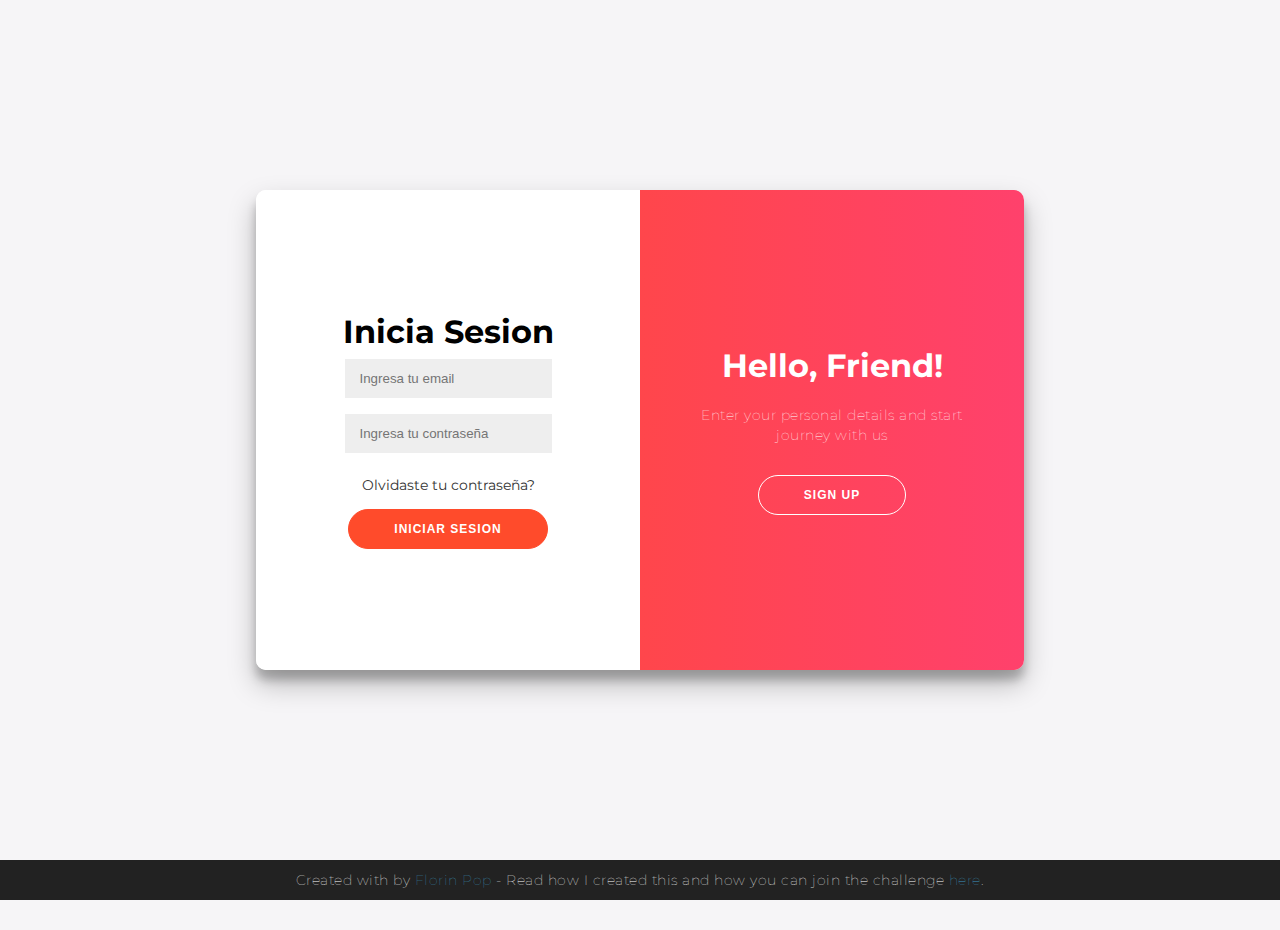
<file: login.html>
<!DOCTYPE html>
<html lang="en">
  <head>
    <meta charset="UTF-8" />
    <meta http-equiv="X-UA-Compatible" content="IE=edge" />
    <meta name="viewport" content="width=device-width, initial-scale=1.0" />
    <link rel="stylesheet" href="./assets/css/auth/login.css" />
    <title>Gadgets.do | Inicia Sesion</title>
  </head>
  <body>
    <div class="container" id="container">
      <div class="form-container sign-up-container">
        <form
          id="signup-form"
          action="http://localhost:3000/users"
          method="POST"
        >
          <h1>Create Account</h1>
          <div class="social-container">
            <a href="#" class="social"><i class="fab fa-facebook-f"></i></a>
            <a href="#" class="social"><i class="fab fa-google-plus-g"></i></a>
            <a href="#" class="social"><i class="fab fa-linkedin-in"></i></a>
          </div>
          <span>or use your email for registration</span>
          <div>
            <label for="username"></label>
            <input
              type="text"
              id="username"
              name="username"
              placeholder="username"
            />
          </div>
          <div>
            <label for="email"></label>
            <input type="email" id="email" name="email" placeholder="Email" />
          </div>
          <div>
            <label for="password"></label>
            <input
              type="password"
              id="password"
              name="password"
              placeholder="Password"
            />
          </div>
          <button>Sign Up</button>
        </form>
      </div>
      <div class="form-container sign-in-container">
        <form
          id="login-form"
          action="http://localhost:3000/users/login"
          method="POST"
        >
          <h1>Inicia Sesion</h1>
          <!-- <div class="social-container">
            <a href="#" class="social"><i class="fab fa-facebook-f"></i></a>
            <a href="#" class="social"><i class="fab fa-google-plus-g"></i></a>
            <a href="#" class="social"><i class="fab fa-linkedin-in"></i></a>
          </div> -->
          <!-- <span>or use your account</span> -->
          <div>
            <label for="email"></label>
            <input
              type="email"
              id="email"
              name="email"
              placeholder="Ingresa tu email"
            />
          </div>
          <div>
            <label for="password"></label>
            <input
              type="password"
              id="password"
              name="password"
              placeholder="Ingresa tu contraseña"
            />
          </div>
          <a href="#">Olvidaste tu contraseña?</a>
          <button>Iniciar Sesion</button>
        </form>
      </div>
      <div class="overlay-container">
        <div class="overlay">
          <div class="overlay-panel overlay-left">
            <h1>Welcome Back!</h1>
            <p>
              To keep connected with us please login with your personal info
            </p>
            <button class="ghost" id="signIn">Sign In</button>
          </div>
          <div class="overlay-panel overlay-right">
            <h1>Hello, Friend!</h1>
            <p>Enter your personal details and start journey with us</p>
            <button class="ghost" id="signUp">Sign Up</button>
          </div>
        </div>
      </div>
    </div>

    <footer>
      <p>
        Created with <i class="fa fa-heart"></i> by
        <a target="_blank" href="https://florin-pop.com">Florin Pop</a>
        - Read how I created this and how you can join the challenge
        <a
          target="_blank"
          href="https://www.florin-pop.com/blog/2019/03/double-slider-sign-in-up-form/"
          >here</a
        >.
      </p>
    </footer>

    <script type="module" src="./assets/js/services/auth/login.js"></script>
    <script type="module" src="./assets/js/services/auth/signup.js"></script>
  </body>
</html>
</file>
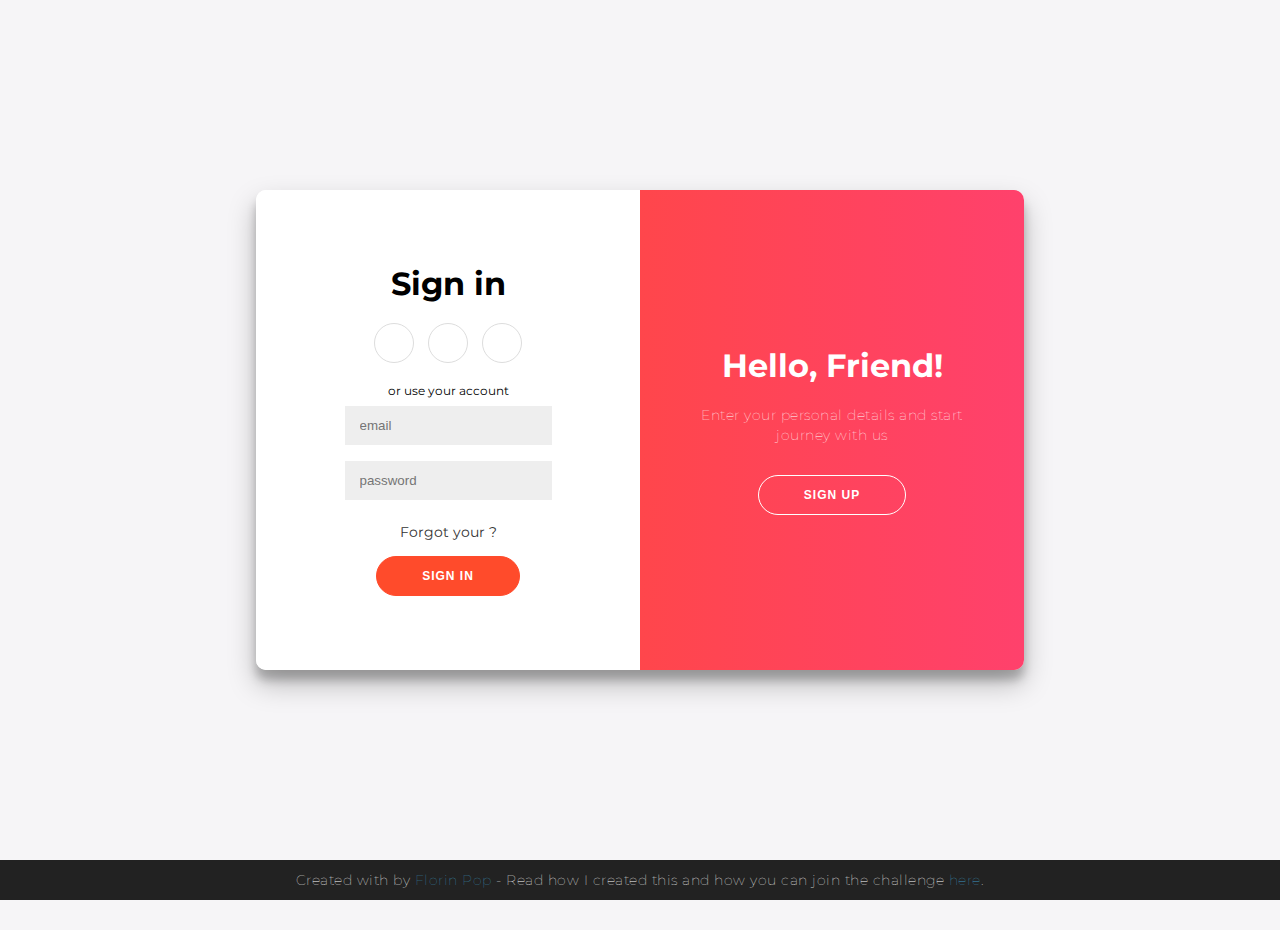
<file: views/auth/login.html>
<!DOCTYPE html>
<html lang="en">
  <head>
    <meta charset="UTF-8" />
    <meta http-equiv="X-UA-Compatible" content="IE=edge" />
    <meta name="viewport" content="width=device-width, initial-scale=1.0" />
    <link rel="stylesheet" href="../../assets/css/auth/login.css" />
    <title>Document</title>
  </head>
  <body>
    <div class="container" id="container">
      <div class="form-container sign-up-container">
        <form
          id="signup-form"
          action="http://localhost:3000/users"
          method="POST"
        >
          <h1>Create Account</h1>
          <div class="social-container">
            <a href="#" class="social"><i class="fab fa-facebook-f"></i></a>
            <a href="#" class="social"><i class="fab fa-google-plus-g"></i></a>
            <a href="#" class="social"><i class="fab fa-linkedin-in"></i></a>
          </div>
          <span>or use your email for registration</span>
          <div>
            <label for="username"></label>
            <input
              type="text"
              id="username"
              name="username"
              placeholder="username"
            />
          </div>
          <div>
            <label for="email"></label>
            <input type="email" id="email" name="email" placeholder="Email" />
          </div>
          <div>
            <label for="password"></label>
            <input
              type="password"
              id="password"
              name="password"
              placeholder="Password"
            />
          </div>
          <button>Sign Up</button>
        </form>
      </div>
      <div class="form-container sign-in-container">
        <form
          id="login-form"
          action="http://localhost:3000/users/login"
          method="POST"
        >
          <h1>Sign in</h1>
          <div class="social-container">
            <a href="#" class="social"><i class="fab fa-facebook-f"></i></a>
            <a href="#" class="social"><i class="fab fa-google-plus-g"></i></a>
            <a href="#" class="social"><i class="fab fa-linkedin-in"></i></a>
          </div>
          <span>or use your account</span>
          <div>
            <label for="email"></label>
            <input type="email" id="email" name="email" placeholder="email" />
          </div>
          <div>
            <label for="password"></label>
            <input
              type="password"
              id="password"
              name="password"
              placeholder="password"
            />
          </div>
          <a href="#">Forgot your ?</a>
          <button>Sign In</button>
        </form>
      </div>
      <div class="overlay-container">
        <div class="overlay">
          <div class="overlay-panel overlay-left">
            <h1>Welcome Back!</h1>
            <p>
              To keep connected with us please login with your personal info
            </p>
            <button class="ghost" id="signIn">Sign In</button>
          </div>
          <div class="overlay-panel overlay-right">
            <h1>Hello, Friend!</h1>
            <p>Enter your personal details and start journey with us</p>
            <button class="ghost" id="signUp">Sign Up</button>
          </div>
        </div>
      </div>
    </div>

    <footer>
      <p>
        Created with <i class="fa fa-heart"></i> by
        <a target="_blank" href="https://florin-pop.com">Florin Pop</a>
        - Read how I created this and how you can join the challenge
        <a
          target="_blank"
          href="https://www.florin-pop.com/blog/2019/03/double-slider-sign-in-up-form/"
          >here</a
        >.
      </p>
    </footer>

    <script type="module" src="../../assets/js/services/auth/login.js"></script>
    <script
      type="module"
      src="../../assets/js/services/auth/signup.js"
    ></script>
  </body>
</html>
</file>
<file: assets/css/auth/login.css>
@import url("https://fonts.googleapis.com/css?family=Montserrat:400,800");

* {
  box-sizing: border-box;
}

body {
  background: #f6f5f7;
  display: flex;
  justify-content: center;
  align-items: center;
  flex-direction: column;
  font-family: "Montserrat", sans-serif;
  height: 100vh;
  margin: -20px 0 50px;
}

h1 {
  font-weight: bold;
  margin: 0;
}

h2 {
  text-align: center;
}

p {
  font-size: 14px;
  font-weight: 100;
  line-height: 20px;
  letter-spacing: 0.5px;
  margin: 20px 0 30px;
}

span {
  font-size: 12px;
}

a {
  color: #333;
  font-size: 14px;
  text-decoration: none;
  margin: 15px 0;
}

button {
  border-radius: 20px;
  border: 1px solid #ff4b2b;
  background-color: #ff4b2b;
  color: #ffffff;
  font-size: 12px;
  font-weight: bold;
  padding: 12px 45px;
  letter-spacing: 1px;
  text-transform: uppercase;
  transition: transform 80ms ease-in;
}

button:active {
  transform: scale(0.95);
}

button:focus {
  outline: none;
}

button.ghost {
  background-color: transparent;
  border-color: #ffffff;
}

form {
  background-color: #ffffff;
  display: flex;
  align-items: center;
  justify-content: center;
  flex-direction: column;
  padding: 0 50px;
  height: 100%;
  text-align: center;
}

input {
  background-color: #eee;
  border: none;
  padding: 12px 15px;
  margin: 8px 0;
  width: 100%;
}

.container {
  background-color: #fff;
  border-radius: 10px;
  box-shadow: 0 14px 28px rgba(0, 0, 0, 0.25), 0 10px 10px rgba(0, 0, 0, 0.22);
  position: relative;
  overflow: hidden;
  width: 768px;
  max-width: 100%;
  min-height: 480px;
}

.form-container {
  position: absolute;
  top: 0;
  height: 100%;
  transition: all 0.6s ease-in-out;
}

.sign-in-container {
  left: 0;
  width: 50%;
  z-index: 2;
}

.container.right-panel-active .sign-in-container {
  transform: translateX(100%);
}

.sign-up-container {
  left: 0;
  width: 50%;
  opacity: 0;
  z-index: 1;
}

.container.right-panel-active .sign-up-container {
  transform: translateX(100%);
  opacity: 1;
  z-index: 5;
  animation: show 0.6s;
}

@keyframes show {
  0%,
  49.99% {
    opacity: 0;
    z-index: 1;
  }

  50%,
  100% {
    opacity: 1;
    z-index: 5;
  }
}

.overlay-container {
  position: absolute;
  top: 0;
  left: 50%;
  width: 50%;
  height: 100%;
  overflow: hidden;
  transition: transform 0.6s ease-in-out;
  z-index: 100;
}

.container.right-panel-active .overlay-container {
  transform: translateX(-100%);
}

.overlay {
  background: #ff416c;
  background: -webkit-linear-gradient(to right, #ff4b2b, #ff416c);
  background: linear-gradient(to right, #ff4b2b, #ff416c);
  background-repeat: no-repeat;
  background-size: cover;
  background-position: 0 0;
  color: #ffffff;
  position: relative;
  left: -100%;
  height: 100%;
  width: 200%;
  transform: translateX(0);
  transition: transform 0.6s ease-in-out;
}

.container.right-panel-active .overlay {
  transform: translateX(50%);
}

.overlay-panel {
  position: absolute;
  display: flex;
  align-items: center;
  justify-content: center;
  flex-direction: column;
  padding: 0 40px;
  text-align: center;
  top: 0;
  height: 100%;
  width: 50%;
  transform: translateX(0);
  transition: transform 0.6s ease-in-out;
}

.overlay-left {
  transform: translateX(-20%);
}

.container.right-panel-active .overlay-left {
  transform: translateX(0);
}

.overlay-right {
  right: 0;
  transform: translateX(0);
}

.container.right-panel-active .overlay-right {
  transform: translateX(20%);
}

.social-container {
  margin: 20px 0;
}

.social-container a {
  border: 1px solid #dddddd;
  border-radius: 50%;
  display: inline-flex;
  justify-content: center;
  align-items: center;
  margin: 0 5px;
  height: 40px;
  width: 40px;
}

footer {
  background-color: #222;
  color: #fff;
  font-size: 14px;
  bottom: 0;
  position: fixed;
  left: 0;
  right: 0;
  text-align: center;
  z-index: 999;
}

footer p {
  margin: 10px 0;
}

footer i {
  color: red;
}

footer a {
  color: #3c97bf;
  text-decoration: none;
}
</file>
